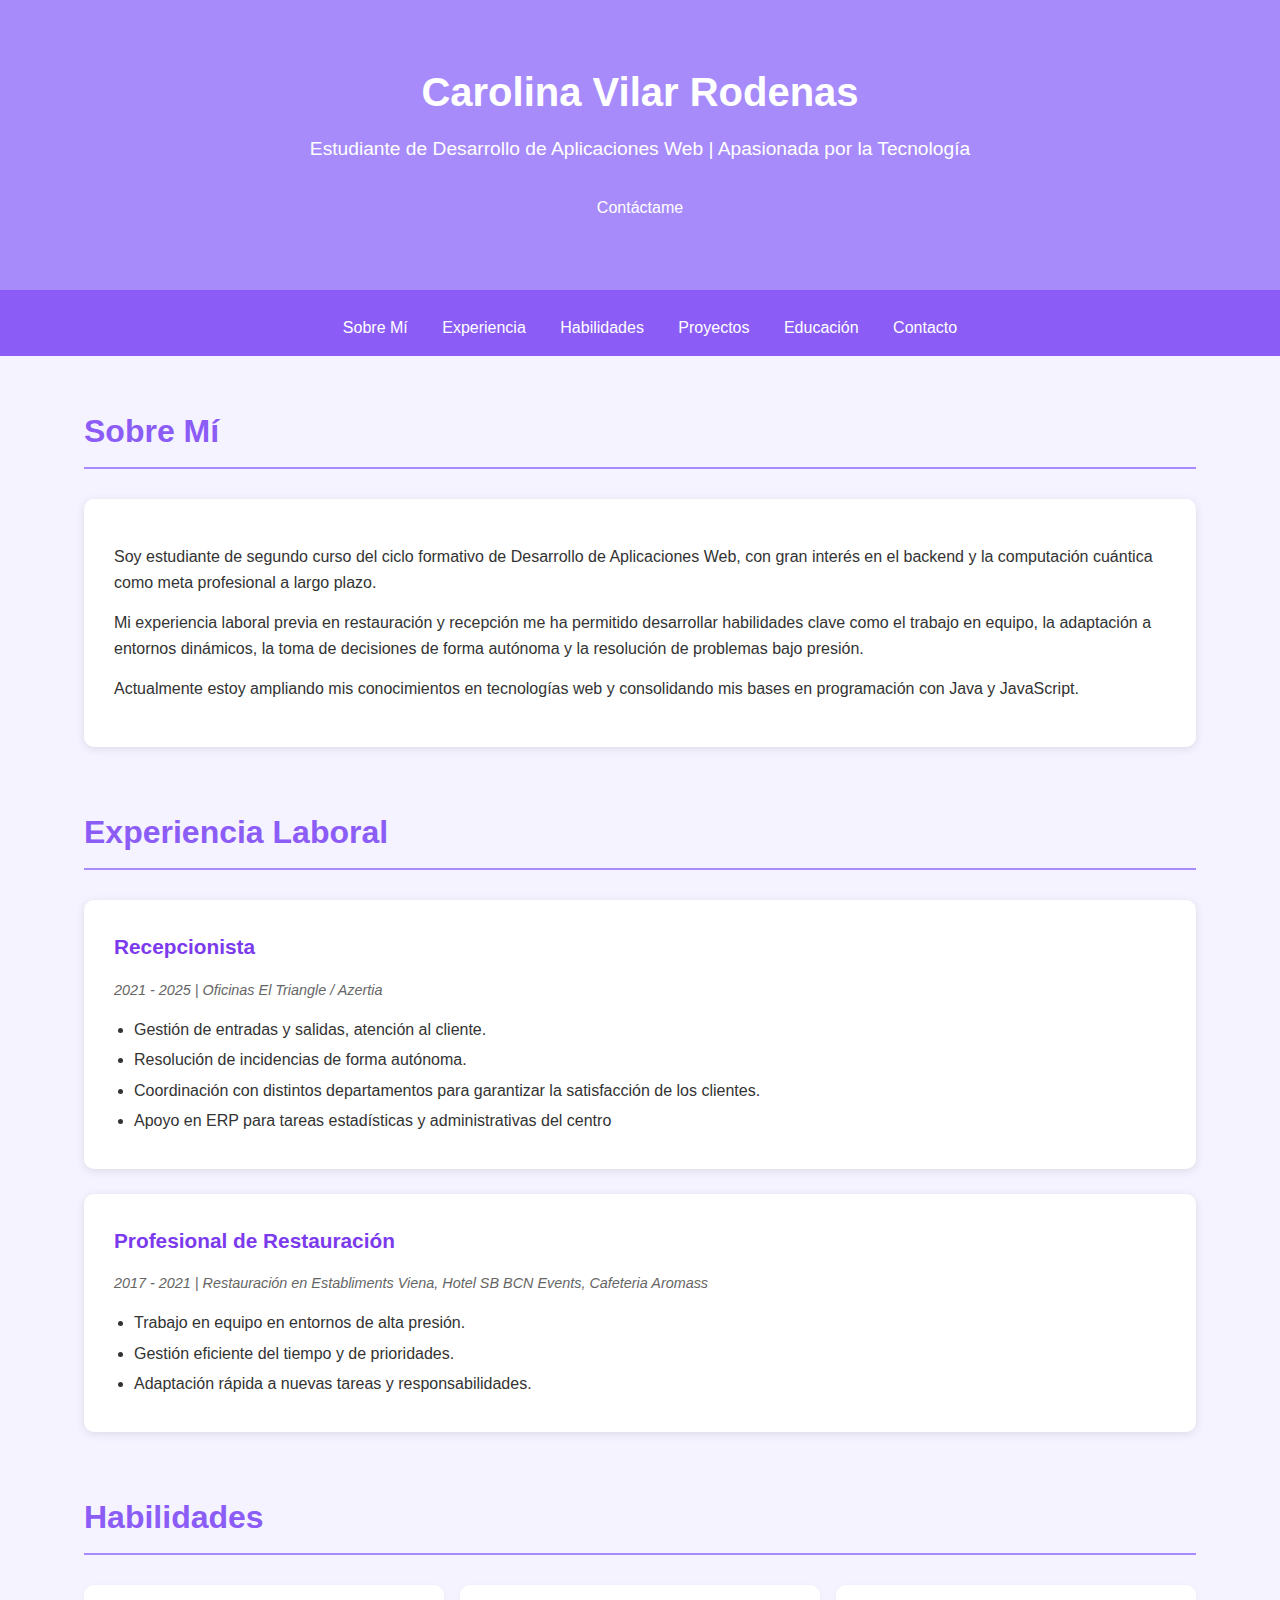
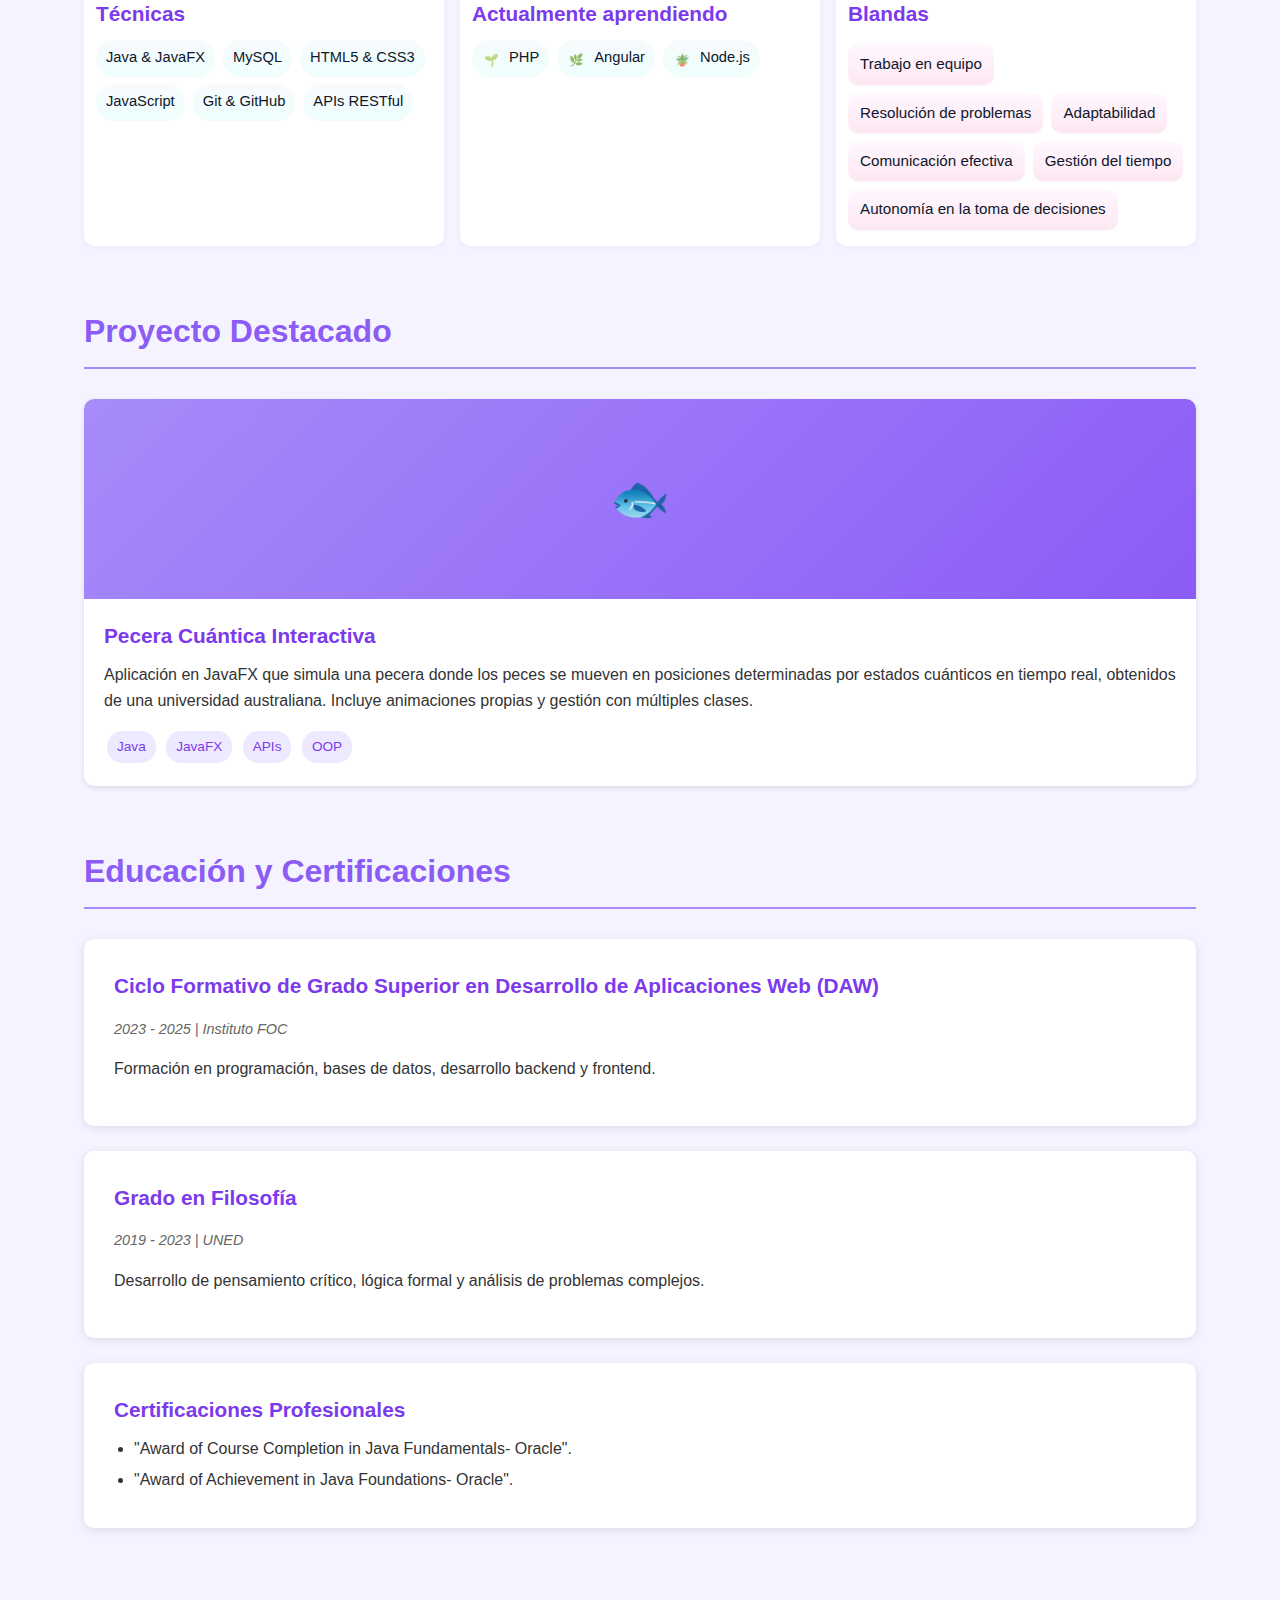
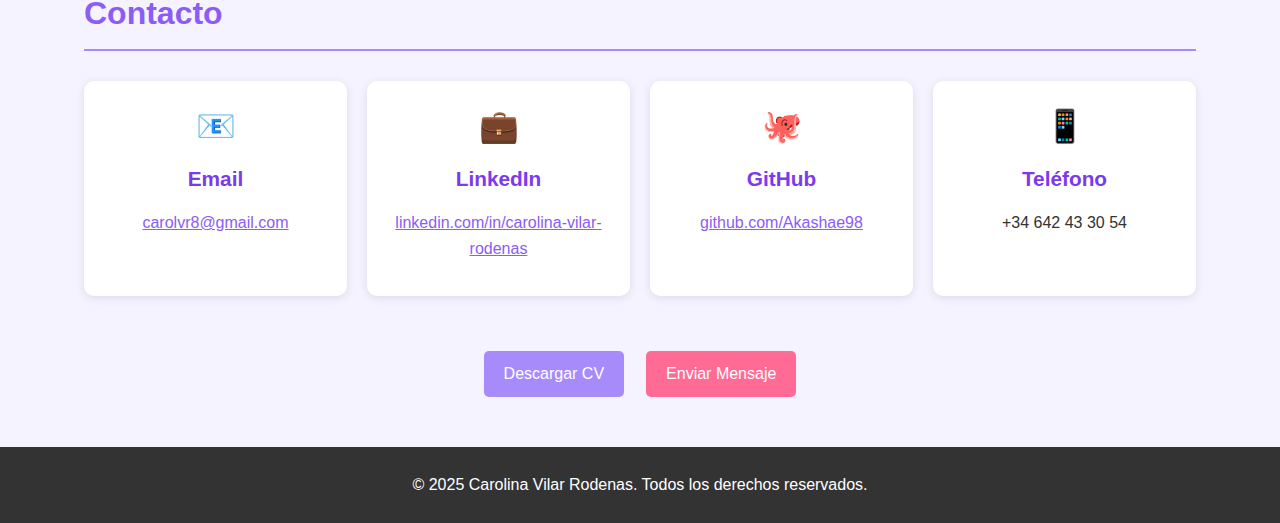
<file: index.html>
<!DOCTYPE html>
<html lang="es">

<head>
    <meta charset="UTF-8">
    <meta name="viewport" content="width=device-width, initial-scale=1.0">
    <title>Portfolio - Carolina Vilar Rodenas</title>
    <link rel="stylesheet" href="estilos.css">

</head>

<body>
      <script src="bubbles.js"></script>
    <!-- Header -->
    <header>
        <h1>Carolina Vilar Rodenas</h1>
        <p>Estudiante de Desarrollo de Aplicaciones Web | Apasionada por la Tecnología</p>
        <a href="#contacto" class="btn">Contáctame</a>
    </header>

    <!-- Navegación -->
    <nav>
        <ul>
            <li><a href="#sobre-mi">Sobre Mí</a></li>
            <li><a href="#experiencia">Experiencia</a></li>
            <li><a href="#habilidades">Habilidades</a></li>
            <li><a href="#proyectos">Proyectos</a></li>
            <li><a href="#educacion">Educación</a></li>
            <li><a href="#contacto">Contacto</a></li>
        </ul>
    </nav>

    <!-- Contenedor principal -->
    <div class="container">

        <!-- Sobre Mí -->
        <section id="sobre-mi">
            <h2>Sobre Mí</h2>
            <div class="card">
                <p>
                    Soy estudiante de segundo curso del ciclo formativo de Desarrollo de Aplicaciones Web, con gran
                    interés en el backend y la computación cuántica como meta profesional a largo plazo.
                </p>
                <p>
                    Mi experiencia laboral previa en restauración y recepción me ha permitido desarrollar habilidades
                    clave como el trabajo en equipo, la adaptación a entornos dinámicos, la toma de decisiones de forma
                    autónoma y la resolución de problemas bajo presión.
                </p>
                <p>
                    Actualmente estoy ampliando mis conocimientos en tecnologías web y consolidando mis bases en
                    programación con Java y JavaScript.
                </p>
            </div>
        </section>

        <!-- Experiencia -->
        <section id="experiencia">
            <h2>Experiencia Laboral</h2>

            <div class="card">
                <h3>Recepcionista</h3>
                <p class="date">2021 - 2025 | Oficinas El Triangle / Azertia </p>
                <ul>
                    <li>Gestión de entradas y salidas, atención al cliente.</li>
                    <li>Resolución de incidencias de forma autónoma.</li>
                    <li>Coordinación con distintos departamentos para garantizar la satisfacción de los clientes.</li>
                    <li>Apoyo en ERP para tareas estadísticas y administrativas del centro</li>
                </ul>
            </div>

            <div class="card">
                <h3>Profesional de Restauración</h3>
                <p class="date">2017 - 2021 | Restauración en Establiments Viena, Hotel SB BCN Events, Cafeteria Aromass
                </p>
                <ul>
                    <li>Trabajo en equipo en entornos de alta presión.</li>
                    <li>Gestión eficiente del tiempo y de prioridades.</li>
                    <li>Adaptación rápida a nuevas tareas y responsabilidades.</li>
                </ul>
            </div>
        </section>

        <!-- Habilidades -->
        <section id="habilidades">
            <h2>Habilidades</h2>

            <div class="skills-grid">
                <div class="skill-group">
                    <h3>Técnicas</h3>
                    <div class="badges">
                        <span class="skill-badge">Java & JavaFX</span>
                        <span class="skill-badge">MySQL</span>
                        <span class="skill-badge">HTML5 & CSS3</span>
                        <span class="skill-badge">JavaScript</span>
                        <span class="skill-badge">Git & GitHub</span>
                        <span class="skill-badge">APIs RESTful</span>
                    </div>
                </div>

                <div class="skill-group">
                    <h3>Actualmente aprendiendo</h3>
                    <div class="badges learning">
                        <span class="skill-badge"><span class="plant">🌱</span>PHP</span>
                        <span class="skill-badge"><span class="plant">🌿</span>Angular</span>
                        <span class="skill-badge"><span class="plant">🪴</span>Node.js</span>
                    </div>
                </div>

                <div class="skill-group">
                    <h3>Blandas</h3>
                    <div class="badges soft">
                        <span class="soft-item">Trabajo en equipo</span>
                        <span class="soft-item">Resolución de problemas</span>
                        <span class="soft-item">Adaptabilidad</span>
                        <span class="soft-item">Comunicación efectiva</span>
                        <span class="soft-item">Gestión del tiempo</span>
                        <span class="soft-item">Autonomía en la toma de decisiones</span>
                    </div>
                </div>
            </div>
        </section>

        <!-- Proyectos -->
        <section id="proyectos">
            <h2>Proyecto Destacado</h2>
            <div class="grid">
                <div class="project-card">
                    <div class="project-image">🐟</div>
                    <div class="project-content">
                        <h3>Pecera Cuántica Interactiva</h3>
                        <p>Aplicación en JavaFX que simula una pecera donde los peces se mueven en posiciones
                            determinadas por estados cuánticos en tiempo real, obtenidos de una universidad australiana.
                            Incluye animaciones propias y gestión con múltiples clases.</p>
                        <div class="tags">
                            <span class="tag">Java</span>
                            <span class="tag">JavaFX</span>
                            <span class="tag">APIs</span>
                            <span class="tag">OOP</span>
                        </div>
                    </div>
                </div>
            </div>
        </section>

        <!-- Educación -->
        <section id="educacion">
            <h2>Educación y Certificaciones</h2>

            <div class="card">
                <h3>Ciclo Formativo de Grado Superior en Desarrollo de Aplicaciones Web (DAW)</h3>
                <p class="date">2023 - 2025 | Instituto FOC</p>
                <p>Formación en programación, bases de datos, desarrollo backend y frontend.</p>
            </div>

            <div class="card">
                <h3>Grado en Filosofía</h3>
                <p class="date">2019 - 2023 | UNED</p>
                <p>Desarrollo de pensamiento crítico, lógica formal y análisis de problemas complejos.</p>
            </div>

            <div class="card">
                <h3>Certificaciones Profesionales</h3>
                <ul>
                    <li>"Award of Course Completion in Java Fundamentals- Oracle". </li>
                    <li>"Award of Achievement in Java Foundations- Oracle".</li>
                </ul>
            </div>
        </section>

        <!-- Contacto -->
        <section id="contacto">
            <h2>Contacto</h2>
            <div class="grid">
                <div class="card">
                    <div class="icon">📧</div>
                    <h3>Email</h3>
                    <p><a href="mailto:carolvr8@gmail.com">carolvr8@gmail.com</a></p>
                </div>

                <div class="card">
                    <div class="icon">💼</div>
                    <h3>LinkedIn</h3>
                    <p><a href="https://www.linkedin.com/in/carolina-vilar-rodenas-/"
                            target="_blank">linkedin.com/in/carolina-vilar-rodenas</a></p>
                </div>

                <div class="card">
                    <div class="icon">🐙</div>
                    <h3>GitHub</h3>
                    <p><a href="https://github.com/Akashae98" target="_blank">github.com/Akashae98</a></p>
                </div>

                <div class="card">
                    <div class="icon">📱</div>
                    <h3>Teléfono</h3>
                    <p>+34 642 43 30 54</p>
                </div>
            </div>

            <div class="contact-buttons">
                <a href="assets/CV - Carol.pdf" download class="btn" > Descargar CV</a>
                <a href="mailto:carolvr8@gmail.com" class="btn btn-secondary">Enviar Mensaje</a>
            </div>
        </section>

    </div>

    <!-- Footer -->
    <footer>
        <p>&copy; 2025 Carolina Vilar Rodenas. Todos los derechos reservados.</p>

    </footer>

</body>

</html>
</file>
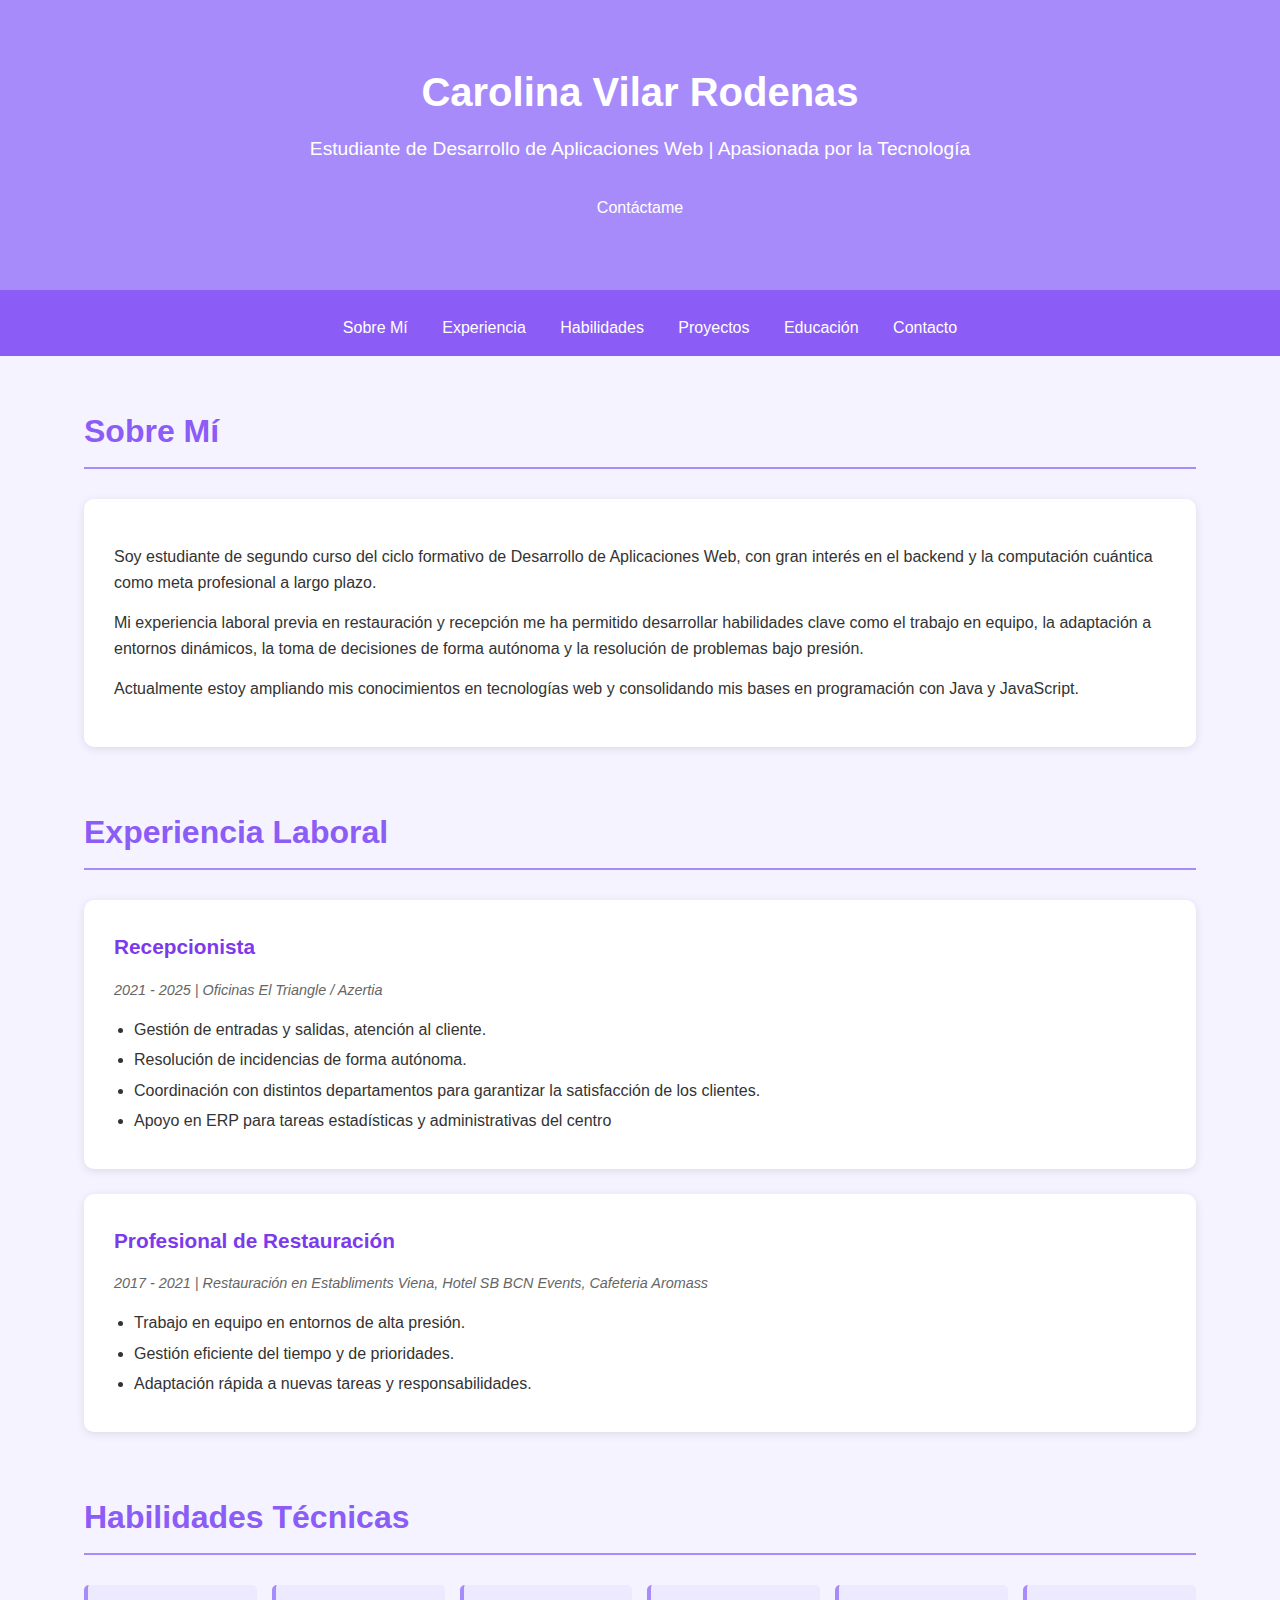
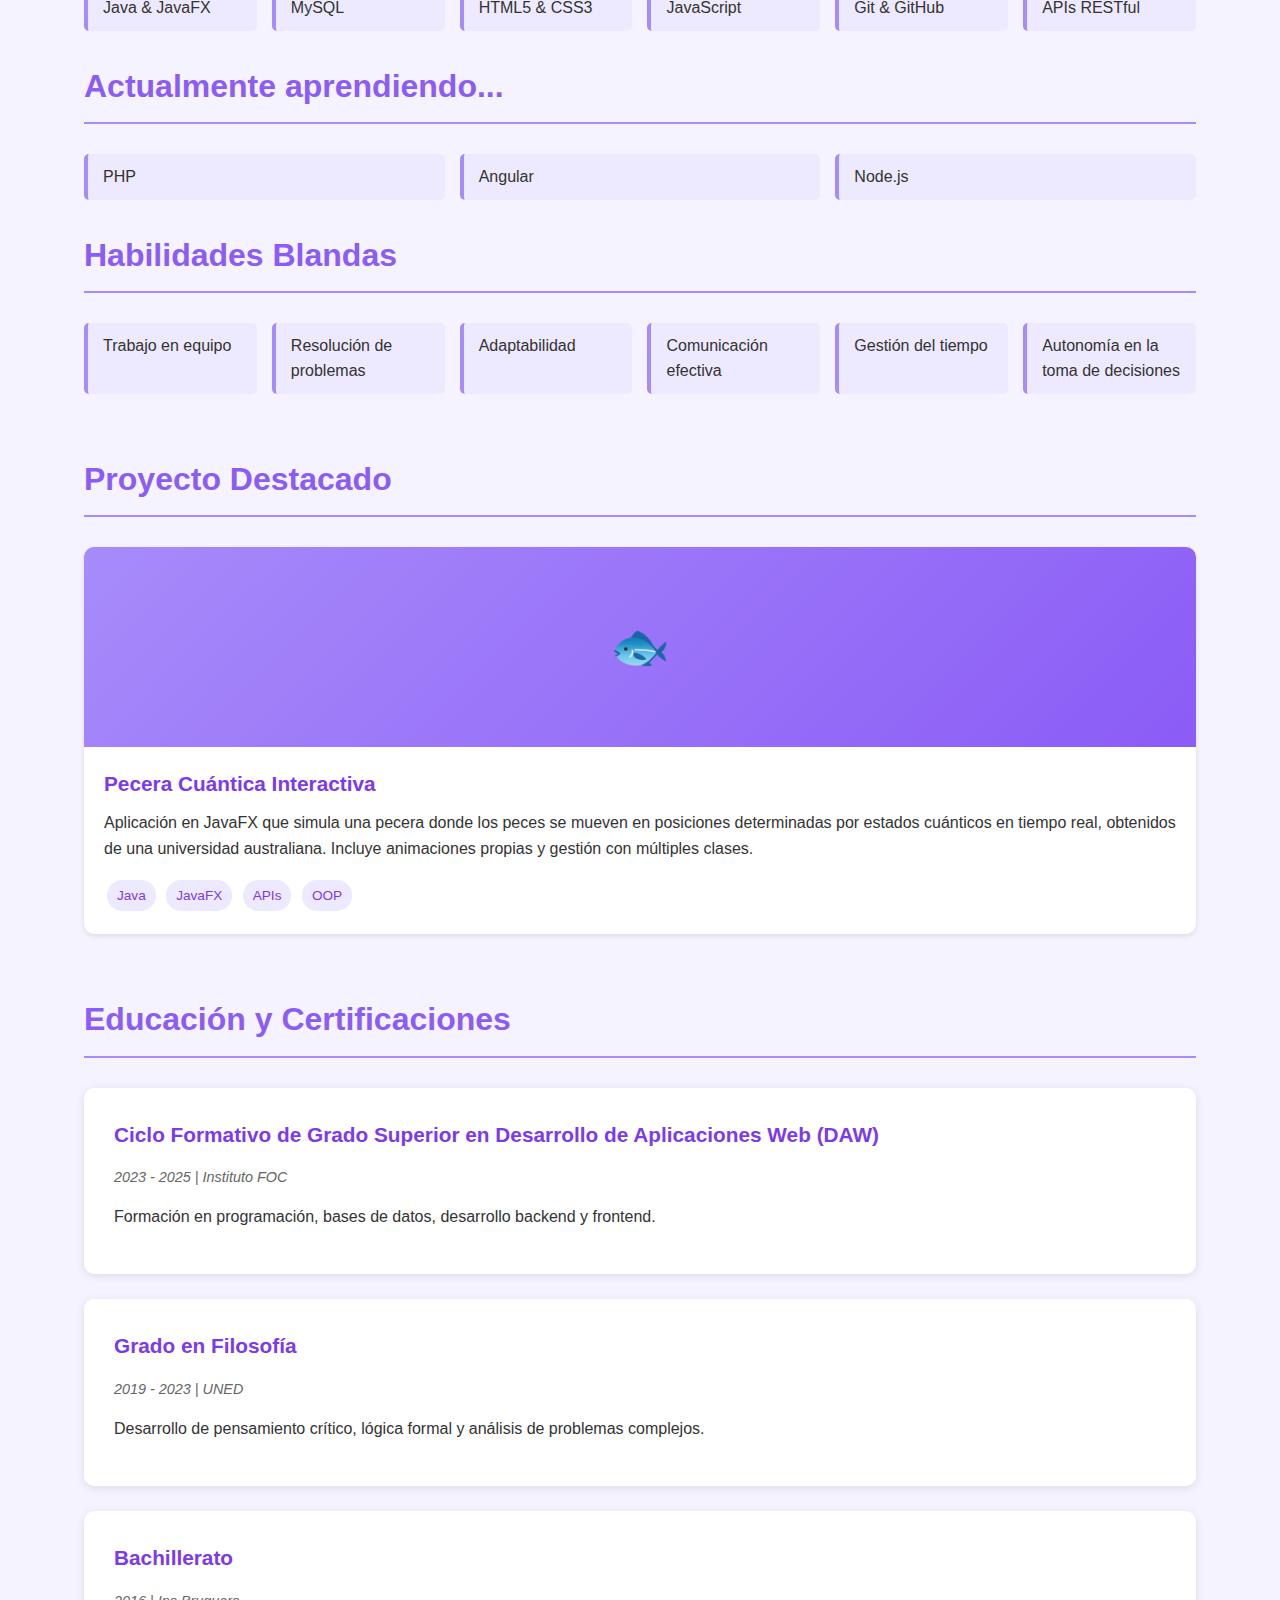
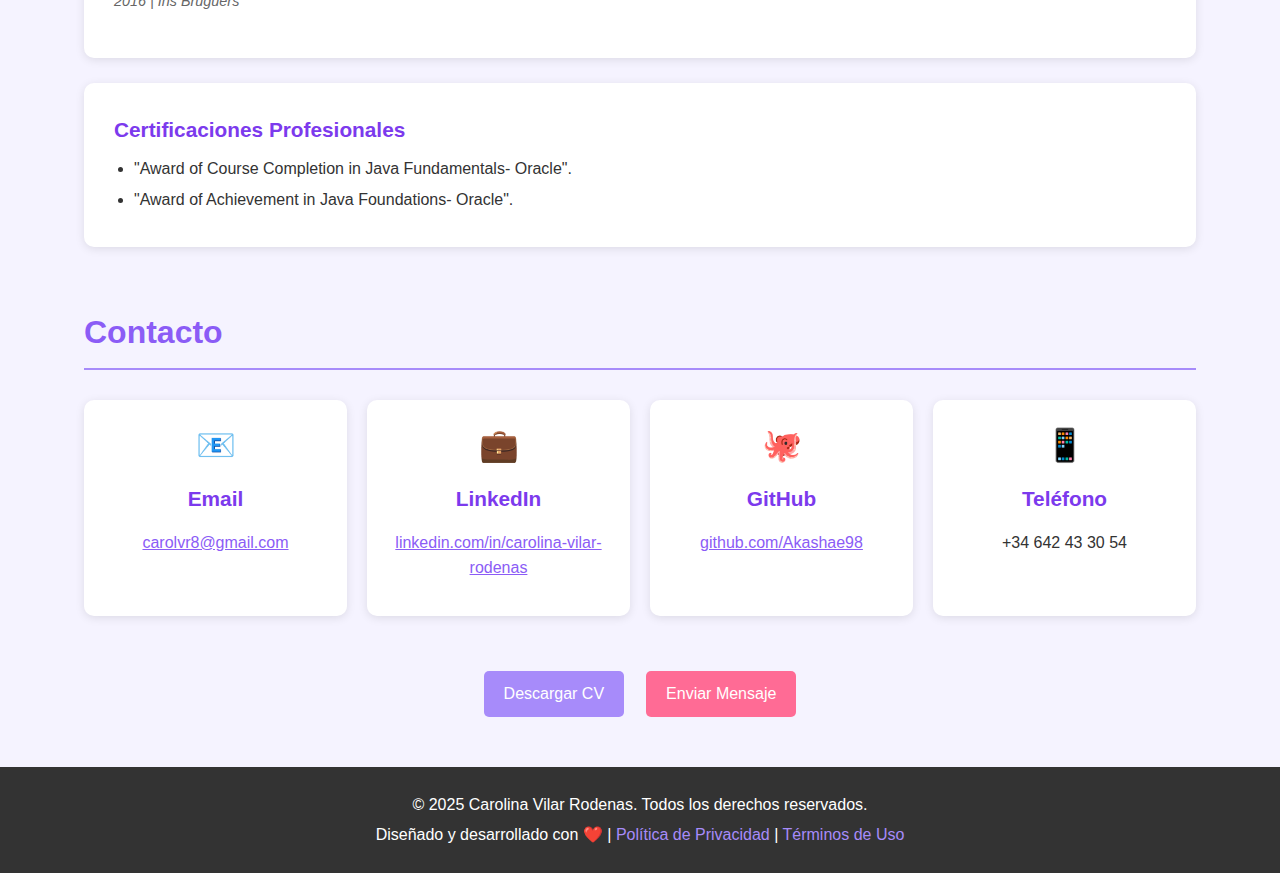
<file: portfolioTarea1.html>
<!DOCTYPE html>
<html lang="es">

<head>
    <meta charset="UTF-8">
    <meta name="viewport" content="width=device-width, initial-scale=1.0">
    <title>Portfolio - Carolina Vilar Rodenas</title>
    <link rel="stylesheet" href="estilos.css">

</head>

<body>
    <!-- Header -->
    <header>
        <h1>Carolina Vilar Rodenas</h1>
        <p>Estudiante de Desarrollo de Aplicaciones Web | Apasionada por la Tecnología</p>
        <a href="#contacto" class="btn">Contáctame</a>
    </header>

    <!-- Navegación -->
    <nav>
        <ul>
            <li><a href="#sobre-mi">Sobre Mí</a></li>
            <li><a href="#experiencia">Experiencia</a></li>
            <li><a href="#habilidades">Habilidades</a></li>
            <li><a href="#proyectos">Proyectos</a></li>
            <li><a href="#educacion">Educación</a></li>
            <li><a href="#contacto">Contacto</a></li>
        </ul>
    </nav>

    <!-- Contenedor principal -->
    <div class="container">

        <!-- Sobre Mí -->
        <section id="sobre-mi">
            <h2>Sobre Mí</h2>
            <div class="card">
                <p>
                    Soy estudiante de segundo curso del ciclo formativo de Desarrollo de Aplicaciones Web, con gran
                    interés en el backend y la computación cuántica como meta profesional a largo plazo.
                </p>
                <p>
                    Mi experiencia laboral previa en restauración y recepción me ha permitido desarrollar habilidades
                    clave como el trabajo en equipo, la adaptación a entornos dinámicos, la toma de decisiones de forma
                    autónoma y la resolución de problemas bajo presión.
                </p>
                <p>
                    Actualmente estoy ampliando mis conocimientos en tecnologías web y consolidando mis bases en
                    programación con Java y JavaScript.
                </p>
            </div>
        </section>

        <!-- Experiencia -->
        <section id="experiencia">
            <h2>Experiencia Laboral</h2>

            <div class="card">
                <h3>Recepcionista</h3>
                <p class="date">2021 - 2025 | Oficinas El Triangle / Azertia </p>
                <ul>
                    <li>Gestión de entradas y salidas, atención al cliente.</li>
                    <li>Resolución de incidencias de forma autónoma.</li>
                    <li>Coordinación con distintos departamentos para garantizar la satisfacción de los clientes.</li>
                    <li>Apoyo en ERP para tareas estadísticas y administrativas del centro</li>
                </ul>
            </div>

            <div class="card">
                <h3>Profesional de Restauración</h3>
                <p class="date">2017 - 2021 | Restauración en Establiments Viena, Hotel SB BCN Events, Cafeteria Aromass
                </p>
                <ul>
                    <li>Trabajo en equipo en entornos de alta presión.</li>
                    <li>Gestión eficiente del tiempo y de prioridades.</li>
                    <li>Adaptación rápida a nuevas tareas y responsabilidades.</li>
                </ul>
            </div>
        </section>

        <!-- Habilidades -->
        <section id="habilidades">
            <h2>Habilidades Técnicas</h2>
            <div class="grid">
                <div class="skill">Java & JavaFX</div>
                <div class="skill">MySQL</div>
                <div class="skill">HTML5 & CSS3</div>
                <div class="skill">JavaScript</div>
                <div class="skill">Git & GitHub</div>
                <div class="skill">APIs RESTful</div>
            </div>

            <h2>Actualmente aprendiendo...</h2>
            <div class="grid">
                <div class="skill">PHP</div>
                <div class="skill">Angular</div>
                <div class="skill">Node.js</div>
            </div>

            <h2>Habilidades Blandas</h2>
            <div class="grid">
                <div class="skill">Trabajo en equipo</div>
                <div class="skill">Resolución de problemas</div>
                <div class="skill">Adaptabilidad</div>
                <div class="skill">Comunicación efectiva</div>
                <div class="skill">Gestión del tiempo</div>
                <div class="skill">Autonomía en la toma de decisiones</div>
            </div>
        </section>

        <!-- Proyectos -->
        <section id="proyectos">
            <h2>Proyecto Destacado</h2>
            <div class="grid">
                <div class="project-card">
                    <div class="project-image">🐟</div>
                    <div class="project-content">
                        <h3>Pecera Cuántica Interactiva</h3>
                        <p>Aplicación en JavaFX que simula una pecera donde los peces se mueven en posiciones
                            determinadas por estados cuánticos en tiempo real, obtenidos de una universidad australiana.
                            Incluye animaciones propias y gestión con múltiples clases.</p>
                        <div class="tags">
                            <span class="tag">Java</span>
                            <span class="tag">JavaFX</span>
                            <span class="tag">APIs</span>
                            <span class="tag">OOP</span>
                        </div>
                    </div>
                </div>
            </div>
        </section>

        <!-- Educación -->
        <section id="educacion">
            <h2>Educación y Certificaciones</h2>

            <div class="card">
                <h3>Ciclo Formativo de Grado Superior en Desarrollo de Aplicaciones Web (DAW)</h3>
                <p class="date">2023 - 2025 | Instituto FOC</p>
                <p>Formación en programación, bases de datos, desarrollo backend y frontend.</p>
            </div>

            <div class="card">
                <h3>Grado en Filosofía</h3>
                <p class="date">2019 - 2023 | UNED</p>
                <p>Desarrollo de pensamiento crítico, lógica formal y análisis de problemas complejos.</p>
            </div>

            <div class="card">
                <h3>Bachillerato</h3>
                <p class="date">2016 | Ins Bruguers</p>
            </div>

            <div class="card">
                <h3>Certificaciones Profesionales</h3>
                <ul>
                    <li>"Award of Course Completion in Java Fundamentals- Oracle". </li>
                    <li>"Award of Achievement in Java Foundations- Oracle".</li>
                </ul>
            </div>
        </section>

        <!-- Contacto -->
        <section id="contacto">
            <h2>Contacto</h2>
            <div class="grid">
                <div class="card">
                    <div class="icon">📧</div>
                    <h3>Email</h3>
                    <p><a href="mailto:carolvr8@gmail.com">carolvr8@gmail.com</a></p>
                </div>

                <div class="card">
                    <div class="icon">💼</div>
                    <h3>LinkedIn</h3>
                    <p><a href="https://www.linkedin.com/in/carolina-vilar-rodenas-/"
                            target="_blank">linkedin.com/in/carolina-vilar-rodenas</a></p>
                </div>

                <div class="card">
                    <div class="icon">🐙</div>
                    <h3>GitHub</h3>
                    <p><a href="https://github.com/Akashae98" target="_blank">github.com/Akashae98</a></p>
                </div>

                <div class="card">
                    <div class="icon">📱</div>
                    <h3>Teléfono</h3>
                    <p>+34 642 43 30 54</p>
                </div>
            </div>

            <div class="contact-buttons">
                <a href="#" class="btn">Descargar CV</a>
                <a href="mailto:carolvr8@gmail.com" class="btn btn-secondary">Enviar Mensaje</a>
            </div>
        </section>

    </div>

    <!-- Footer -->
    <footer>
        <p>&copy; 2025 Carolina Vilar Rodenas. Todos los derechos reservados.</p>
        <p>
            Diseñado y desarrollado con ❤️ |
            <a href="">Política de Privacidad</a> |
            <a href="">Términos de Uso</a>
        </p>
    </footer>

</body>

</html>
</file>
<file: estilos.css>
* {
    margin: 0;
    padding: 0;
    box-sizing: border-box;
}

body {
    font-family: Arial, sans-serif;
    background-color: #f5f3ff;
    color: #333;
    line-height: 1.6;
}

a {
    color: #8b5cf6;
}

/* Header */
header {
    background-color: #a78bfa;
    color: white;
    padding: 60px 20px;
    text-align: center;
}

header h1 {
    font-size: 2.5rem;
    margin-bottom: 10px;
}

header p {
    font-size: 1.2rem;
    margin-bottom: 20px;
}

/* Navegación */
nav {
    background-color: #8b5cf6;
    padding: 15px;
}

nav ul {
    list-style: none;
    text-align: center;
}

nav ul li {
    display: inline;
    margin: 0 15px;
}

nav a {
    color: white;
    text-decoration: none;
}

nav a:hover {
    text-decoration: underline;
}

/* Contenedor */
.container {
    width: 90%;
    max-width: 1200px;
    margin: 40px auto;
    padding: 0 20px;
}

section {
    margin-bottom: 50px;
}

/* Títulos */
h2 {
    font-size: 2rem;
    color: #8b5cf6;
    border-bottom: 2px solid #a78bfa;
    padding: 10px 0;
    margin-bottom: 30px;
}

h3 {
    font-size: 1.3rem;
    color: #7c3aed;
    margin-bottom: 10px;
}

/* Tarjetas */
.card {
    background: white;
    padding: 30px;
    margin-bottom: 25px;
    border-radius: 10px;
    box-shadow: 0 2px 10px rgba(0, 0, 0, 0.1);
}

.card p {
    margin: 15px 0;
}

.date {
    font-size: 0.9rem;
    color: #666;
    font-style: italic;
}

/* Listas */
ul {
    margin-left: 20px;
    margin-top: 10px;
}

li {
    margin: 5px 0;
}

/* Grid */
.grid {
    display: flex;
    flex-wrap: wrap;
    gap: 15px;
    margin-bottom: 20px;
}

/* Habilidades */
.skill {
    background-color: #ede9fe;
    border-left: 4px solid #a78bfa;
    padding: 10px 15px;
    border-radius: 5px;
    flex: 1;
    /*Expande el elemento para ocupar todo el espacio disponible*/
    min-width: 120px;
}
.skills-grid {
    display: grid;
    grid-template-columns: repeat(auto-fit, minmax(220px, 1fr));
    gap: 16px;
    margin: 8px 0 24px;
}

.skill-group {
    background: #ffffff;
    padding: 12px;
    border-radius: 10px;
    box-shadow: 0 1px 6px rgba(0,0,0,0.04);
    transition: transform 200ms ease, box-shadow 200ms ease;
}
.skill-group:hover,
.skill-group:focus-within {
    transform: translateY(-6px) scale(1.02);
    box-shadow: 0 8px 20px rgba(0,0,0,0.06);
}
.h3-skill-group {
    margin: 0 0 8px;
    font-size: 1rem;
}
h3.technic{
    color: rgb(125, 231, 169);
}
h3.soft{
    color: rgb(250, 166, 166);
}
/* Badges generales */
.badges {
    display: flex;
    flex-wrap: wrap;
    gap: 8px;
    align-items: center;
}

.skill-badge {
    display: inline-flex;
    align-items: center;
    gap: 8px;
    background: linear-gradient(180deg,#f8fafc,#eefffe);
    color: #0f172a;
    padding: 6px 10px;
    border-radius: 999px;
    font-size: 0.92rem;
    box-shadow: 0 1px 0 rgba(0,0,0,0.03);
    transition: transform 160ms ease, box-shadow 160ms ease;
}
.skill-badge:hover,
.skill-badge:focus {
    transform: scale(1.06);
    box-shadow: 0 6px 14px rgba(0,0,0,0.06);
}
.skill-badge:focus-visible {
    outline: 3px solid rgba(167,139,250,0.18);
    outline-offset: 3px;
}

/* Habilidades blandas: ancho según contenido */
.badges.soft {
    display: flex;
    flex-wrap: wrap;
    gap: 8px;
    align-items: flex-start; /* ancho automático según texto */
    padding: 4px 0;
}
.soft-item {
    display: inline-flex;
    align-items: center;
    gap: 8px;
    background: linear-gradient(180deg,#fff8ff,#fde7f3);
    color: #0f172a;
    padding: 8px 12px;
    border-radius: 10px;
    font-size: 0.95rem;
    box-shadow: 0 1px 0 rgba(0,0,0,0.03);
    width: auto;
    transition: transform 160ms ease, box-shadow 160ms ease;
}
.soft-item:hover,
.soft-item:focus {
    transform: translateY(-4px);
    box-shadow: 0 8px 18px rgba(0,0,0,0.06);
}
.soft-item:focus-visible {
    outline: none;
    box-shadow: 0 0 0 3px rgba(167,139,250,0.18), 0 8px 18px rgba(0,0,0,0.06);
}

/* Plant stickers: efecto simple al hover / focus */
.plant {
    display: inline-block;
    transform-origin: 50% 80%;
    transform: scale(0.75);
    opacity: 0.7;
    font-size: 1.05em;
    line-height: 1;
    transition: transform 260ms cubic-bezier(.2,.8,.2,1), opacity 260ms ease;
}
.skill-badge:hover .plant,
.skill-group:hover .plant,
.skill-badge:focus-within .plant,
.skill-group:focus-within .plant {
    transform: scale(1);
    opacity: 1;
}

/* Responsive mínimo */
@media (max-width: 520px) {
    .skills-grid { grid-template-columns: 1fr; }
    .skill-badge, .soft-item { font-size: 0.9rem; padding: 6px 10px; }
}

/* Proyectos */
.project-card {
    background: white;
    border-radius: 10px;
    overflow: hidden;
    box-shadow: 0 2px 5px rgba(0, 0, 0, 0.1);
}

.project-image {
    width: 100%;
    height: 200px;
    background: linear-gradient(135deg, #a78bfa, #8b5cf6);
    text-align: center;
    line-height: 200px;
    color: white;
    font-size: 3rem;
    position: relative;
    overflow: hidden;
}

.bubbles {
    position: absolute;
    width: 100%;
    height: 100%;
    top: 0;
    left: 0;
}

.bubble {
    position: absolute;
    bottom: -50px;
    background: rgba(255, 255, 255, 0.3);
    border-radius: 50%;
    animation: rise 6s infinite ease-in;
}

@keyframes rise {
    0% {
        transform: translateY(0) scale(0.5);
        opacity: 0;
    }
    10% { opacity: 0.5; }
    50% { opacity: 0.7; }
    90% { opacity: 0.3; }
    100% {
        transform: translateY(-250px) scale(1.2);
        opacity: 0;
    }
}

.project-content {
    padding: 20px;
}

.tags {
    margin-top: 15px;
}

.tag {
    display: inline-block;
    background-color: #ede9fe;
    color: #7c3aed;
    padding: 5px 10px;
    margin: 3px;
    border-radius: 15px;
    font-size: 0.85rem;
}

/* Contacto */
#contacto .grid {
    display: grid;
    grid-template-columns: repeat(auto-fit, minmax(250px, 1fr));
    gap: 20px;
}

#contacto .card {
    text-align: center;
    padding: 20px;
}

.icon {
    font-size: 2rem;
    margin-bottom: 10px;
}

/* Ajustes para móviles*/
@media (max-width: 480px) {
    #contacto .grid {
        grid-template-columns: 1fr;
    }
    
    .icon {
        font-size: 1.5rem;
    }
}

/* Contenedor de botones de contacto */
.contact-buttons {
    display: flex;
    justify-content: center; /* centra horizontalmente */
    gap: 12px;               /* separación entre botones */
    align-items: center;
    margin-top: 30px;
    text-align: center;      /* respaldo para contenido inline */
}

/* Botones */
.btn {
    display: inline-block;
    background-color: #a78bfa;
    color: white;
    padding: 10px 20px;
    border-radius: 5px;
    text-decoration: none;
}

.btn:hover {
    background-color: #8b5cf6;
}

.btn-secondary {
    background-color: #ff6b95;
    margin-left: 10px;
}


/* Footer */
footer {
    background-color: #333;
    color: white;
    text-align: center;
    padding: 20px;
    margin-top: 40px;
}

footer p {
    margin: 5px 0;
}

footer a {
    color: #a78bfa;
    text-decoration: none;
}

footer a:hover {
    text-decoration: underline;
}
</file>
